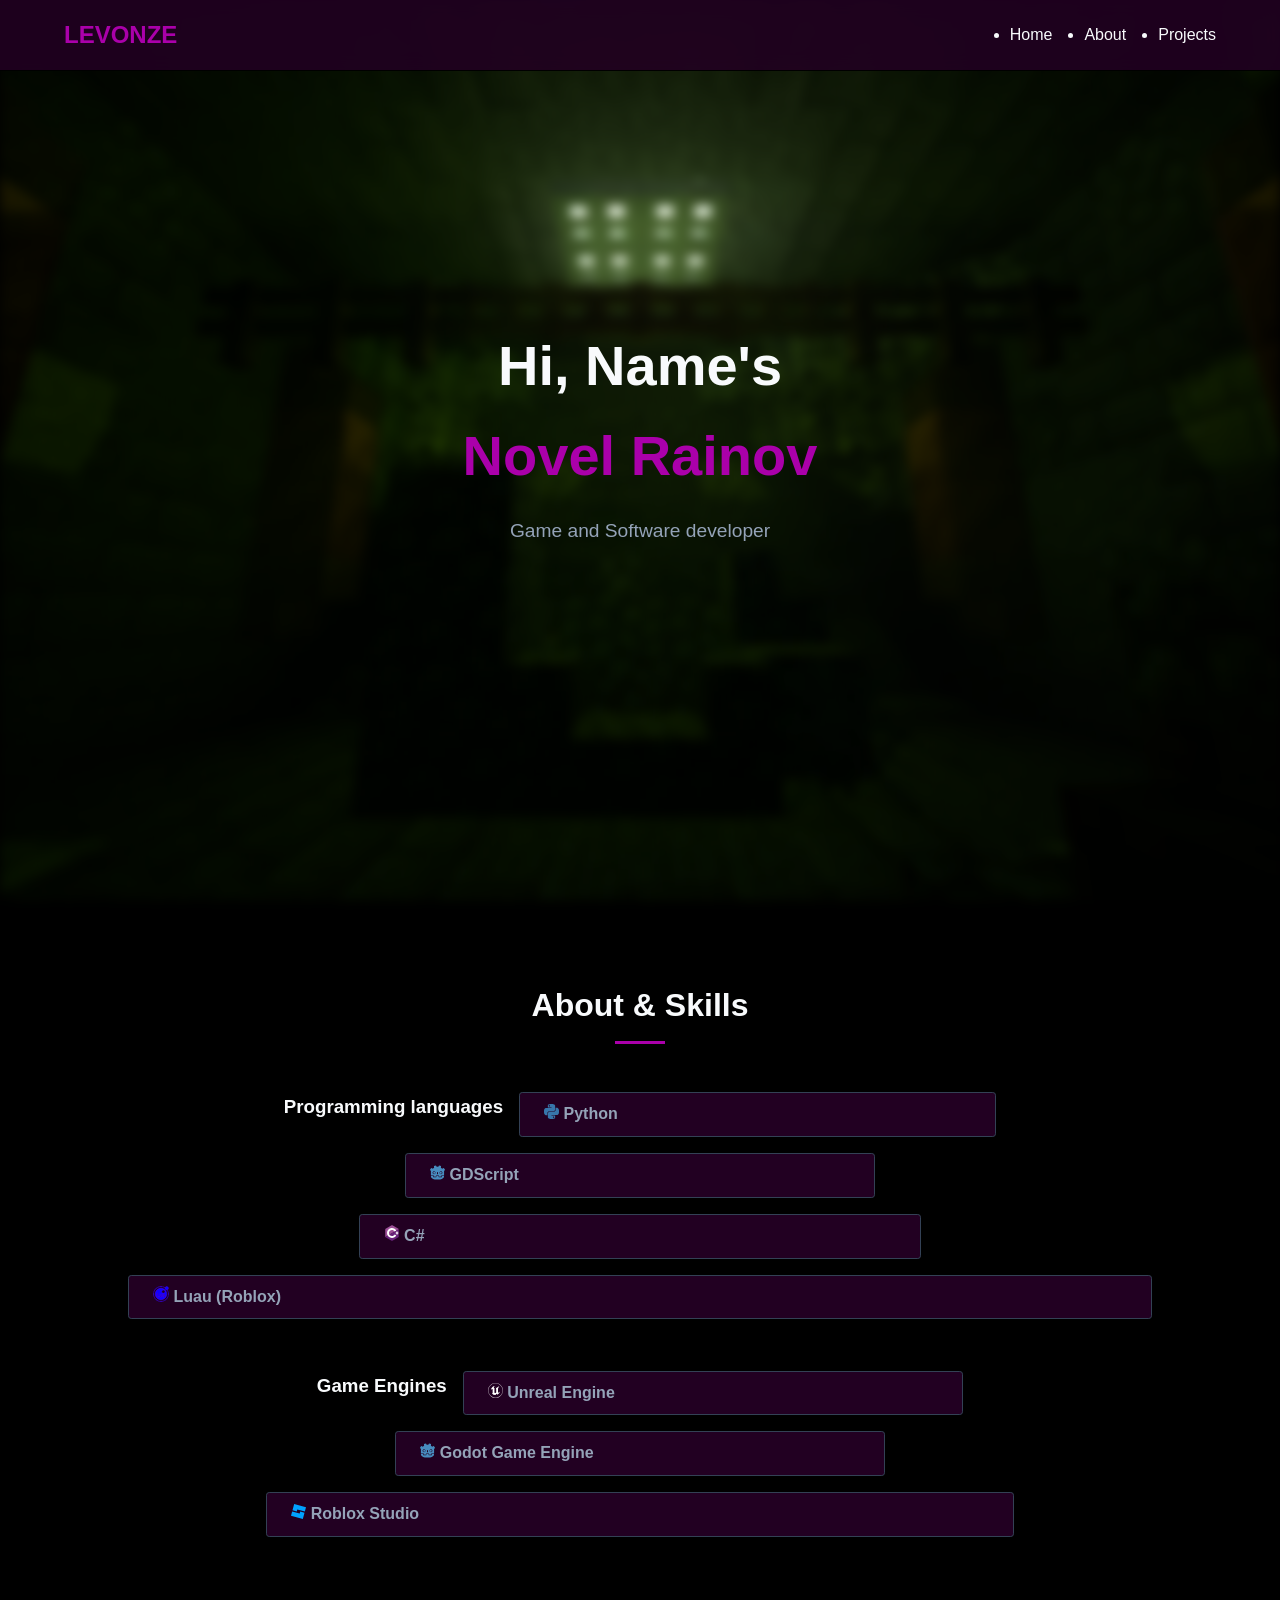
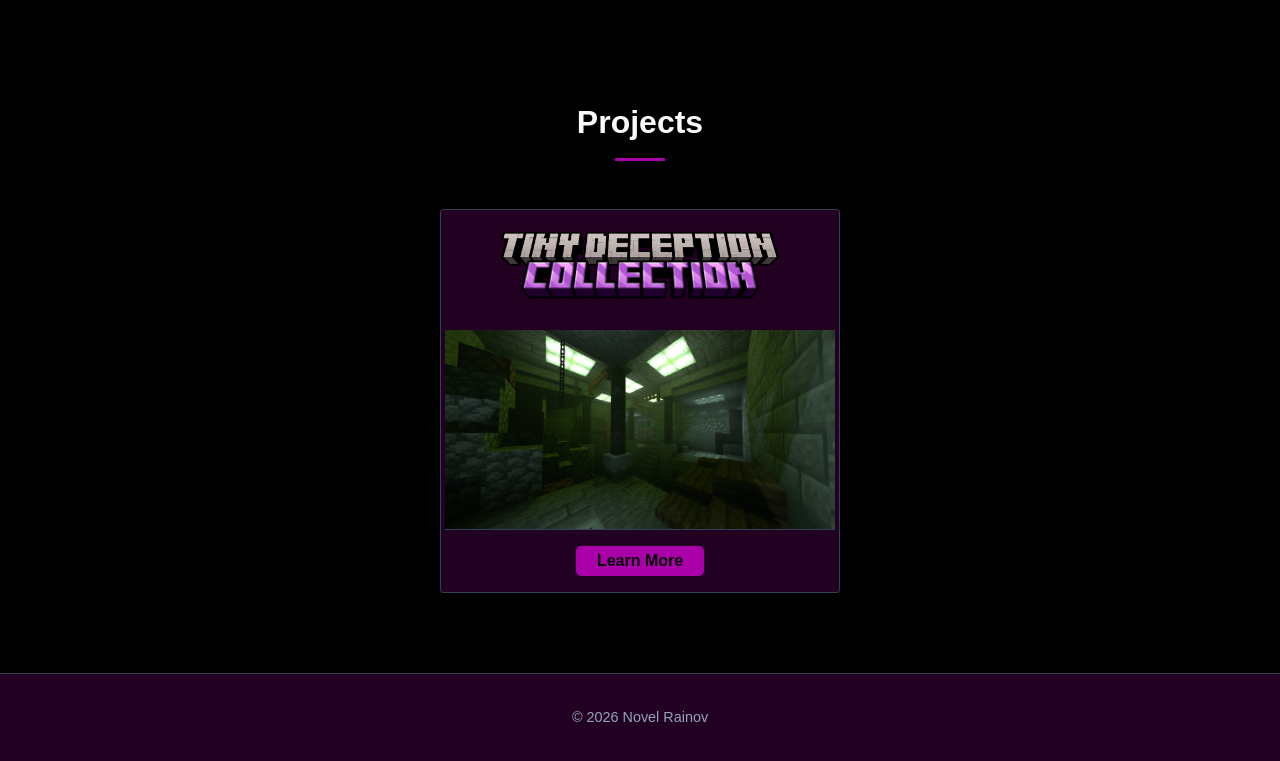
<file: index.html>
<!DOCTYPE html>
<html lang="en">
<head>
    <meta charset="UTF-8">
    <meta name="viewport" content="width=device-width, initial-scale=1.0">
    <title>Novel Rainov | Software Developer</title>
    <link href="main.css" rel="stylesheet">
</head>
<body>
    <header>
        <div class="logo">LEVONZE</div>
        <div class="menu-toggle" id="mobile-menu">☰</div>
        <nav>
            <ul id="nav-list">
                <li><a href="#home">Home</a></li>
                <li><a href="#about">About</a></li>
                <li><a href="#projects">Projects</a></li>
            </ul>
        </nav>
    </header>

    <section id="home" class="hero">
        <h1>Hi, Name's<br><span>Novel Rainov</span></h1>
        <p>Game and Software developer</p>
    </section>

    <section id="about">
        
        <h2 class="section-title">About & Skills</h2>
        <div style="text-align: center; max-width: 800px; margin: 0 auto 3rem auto; color: var(--text-secondary);">
        </div>
        
        <div class="skills-grid">
            <h3>Programming languages</h3>
            <div class="skill-tag"><h4><img src="assets/icons/python.svg" height="15"> Python</h4>
            <hr>
            <p>The first language I ever learned. I was making fun programs ont it.<br>
            Though I don't use it anymore. I like this language</p>
            </div>
            <div class="skill-tag"><h4><img src="assets/icons/godotengine.svg" height="15"> GDScript</h4>
            <hr>
            <p>Programming language made specificaly for Godot Game Engine.<br>
            Simple syntax, OOP, easy to learn.</p>
            </div>
            <div class="skill-tag"><h4><img src="assets/icons/CSharp.svg" height="16"> C#</h4>
            <hr>
            <p>Still learning this one.<br>
            I heard Unity made using C#, as well as Godot, plus Godot natively supports C#.<br>
            So I decided to give it a try</p>
            </div>
            <div class="skill-tag"><h4><img src="assets/icons/lua.svg" height="16"> Luau (Roblox)</h4>
            <hr>
            <p>Roblox main scripting language.<br>
            Though I don't use it anymore. It was fun, fun to crash out on Tables that start from 1 instead of 0, it was fun to crash out on if/else and other branching statements that requre End keyword.<br>
            Good one</p>
            </div>
        </div>
        <br><br>
        <div class="skills-grid">
            <h3>Game Engines</h3>
            <div class="skill-tag"><h4><img src="assets/icons/unrealengine.svg" height="15"> Unreal Engine</h4>
            <hr>
            <p>I learned it when I was trying to make Tiny Deception: Return.<br>
            Though I abandoned it, I know this Engine on level close to profesional</p>
            </div>
            <div class="skill-tag"><h4><img src="assets/icons/godotengine.svg" height="15"> Godot Game Engine</h4>
            <hr>
            <p>Currently using this Game Engine for my projects.<br>
            Still learning it. Tiny Deception Collection will be made on this Engine</p>
            </div>
            <div class="skill-tag"><h4><img src="assets/icons/robloxstudio.svg" height="15"> Roblox Studio</h4>
            <hr>
            <p>It was good while it was working...<br>
            I was making a lot of projects on this "Engine". They are still there, just hidden due to "Child Safety" updates.<br>
            I know it on very high level, though I forgot how to work with it properly due to abandoning it for about 3 years.</p>
            </div>
        </div>
    </section>

    <section id="projects">
        <h2 class="section-title">Projects</h2>
        <div class="projects-grid">

            <!-- TDER -->
            <div class="project-card">
                <h3 class="project-title"><img src="/assets/project/tder/logo_tde.png" style="width: 70%; transform: translateY(20%);">
                    <img src="/assets/project/tder/logo_collection.png" style="width: 60%; transform: translateY(-20%);"></h3>
                <img class="project-thumbnail" src="assets/project/tder/scr2.png" height="140">
                <p class="project-description"></p>
                <a class="prj-btn" href="/tde">Learn More</a>
            </div>

        </div>
    </section>

    <!--
    <section>
      <div style="margin-top: 3rem; font-size: 1.5rem;">
          <h2 class="section-title">Social Media</h2>
            <a href="https://github.com/levonze" style="margin: 0 10px;"><img src="assets/icons/github.svg" height="15"> GitHub</a>
            <a href="https://youtube.com/@levonze" style="margin: 0 10px;"><img src="assets/icons/youtube.svg" height="15"> YouTube</a>
            <a href="https://t.me/lerim_studios" style="margin: 0 10px;"><img src="assets/icons/telegram.svg" height="15"> Telegram</a>
        </div>
    </section>
    

    
    <section id="contact" class="contact">
        <h2 class="section-title">Contact me</h2>
        <p>Problems? Ideas? Suggestions?</p>
        <a class="btn" href="mailto:lerimstudios@gmail.com">EMail us</a>
    </section>
    -->

    <footer>
        <p>&copy; 2026 Novel Rainov</p>
    </footer>

    <script src="main.js"></script>
</body>
</html>
</file>
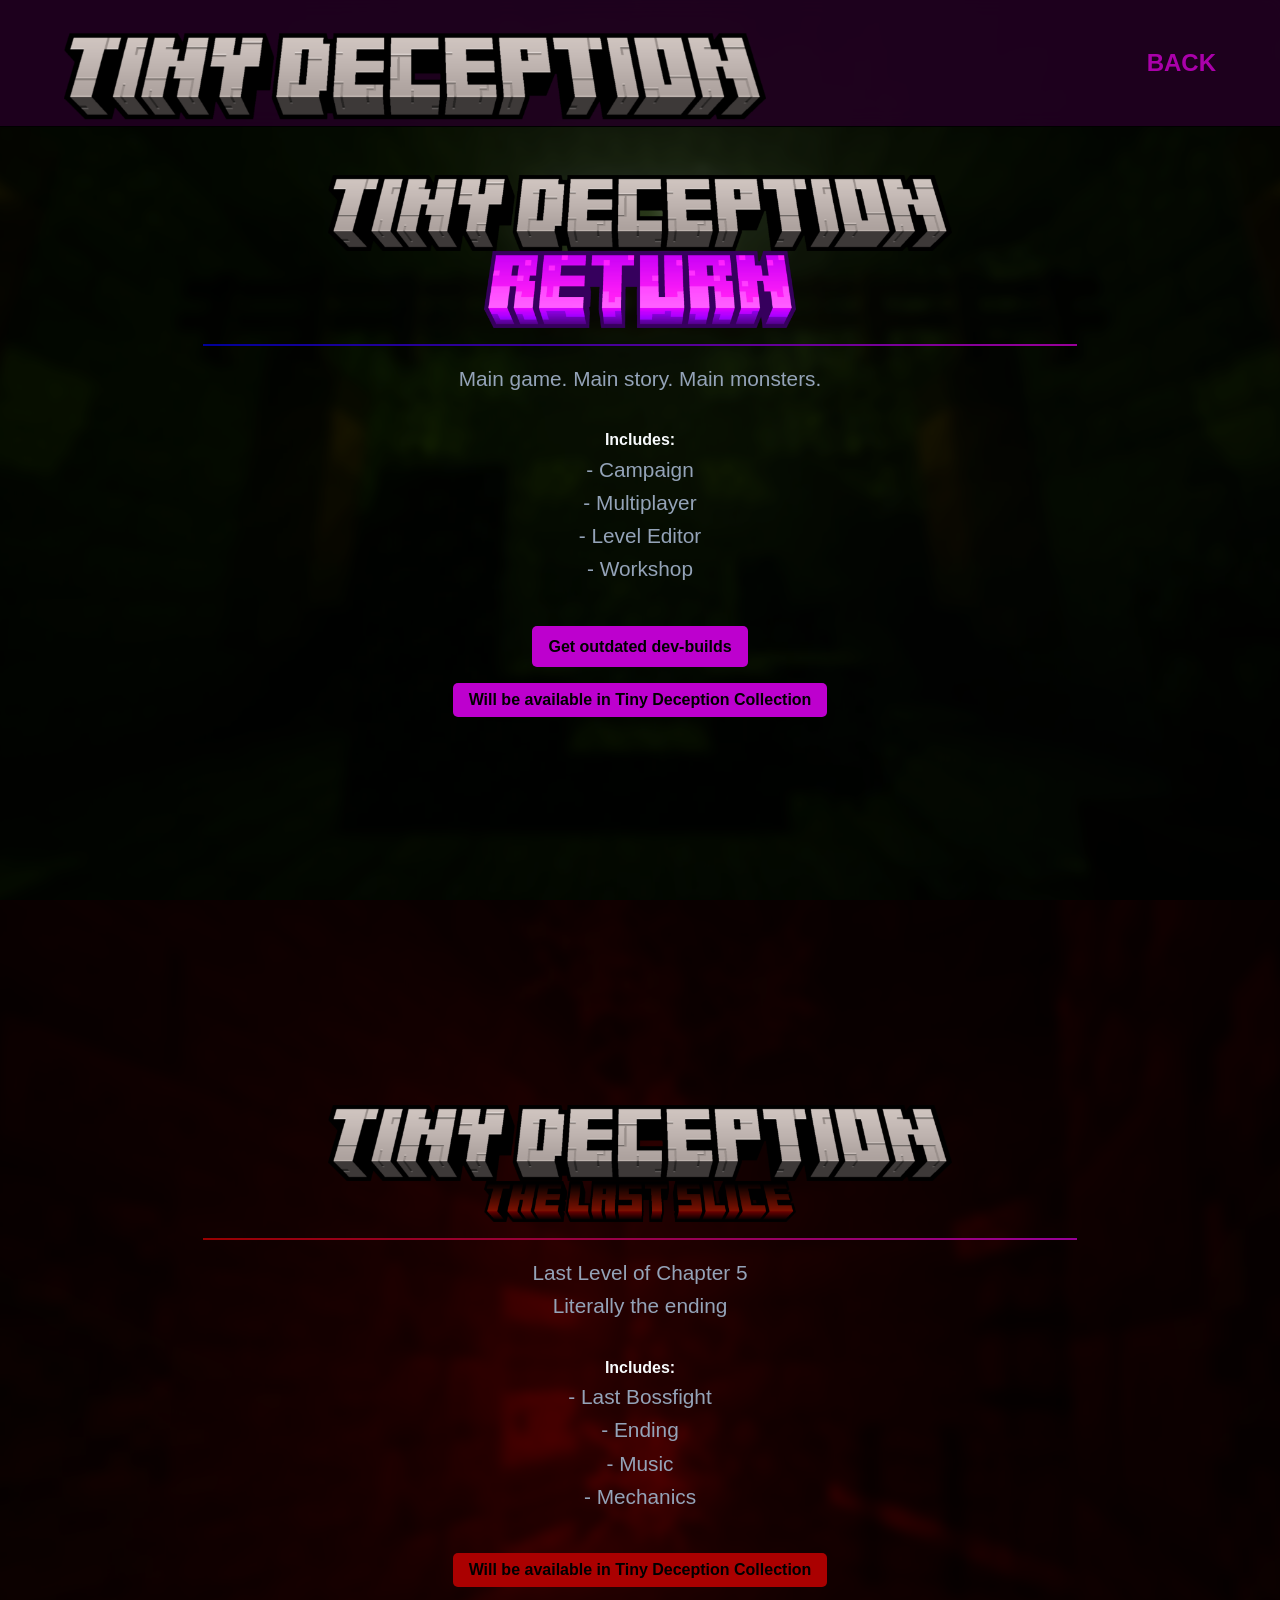
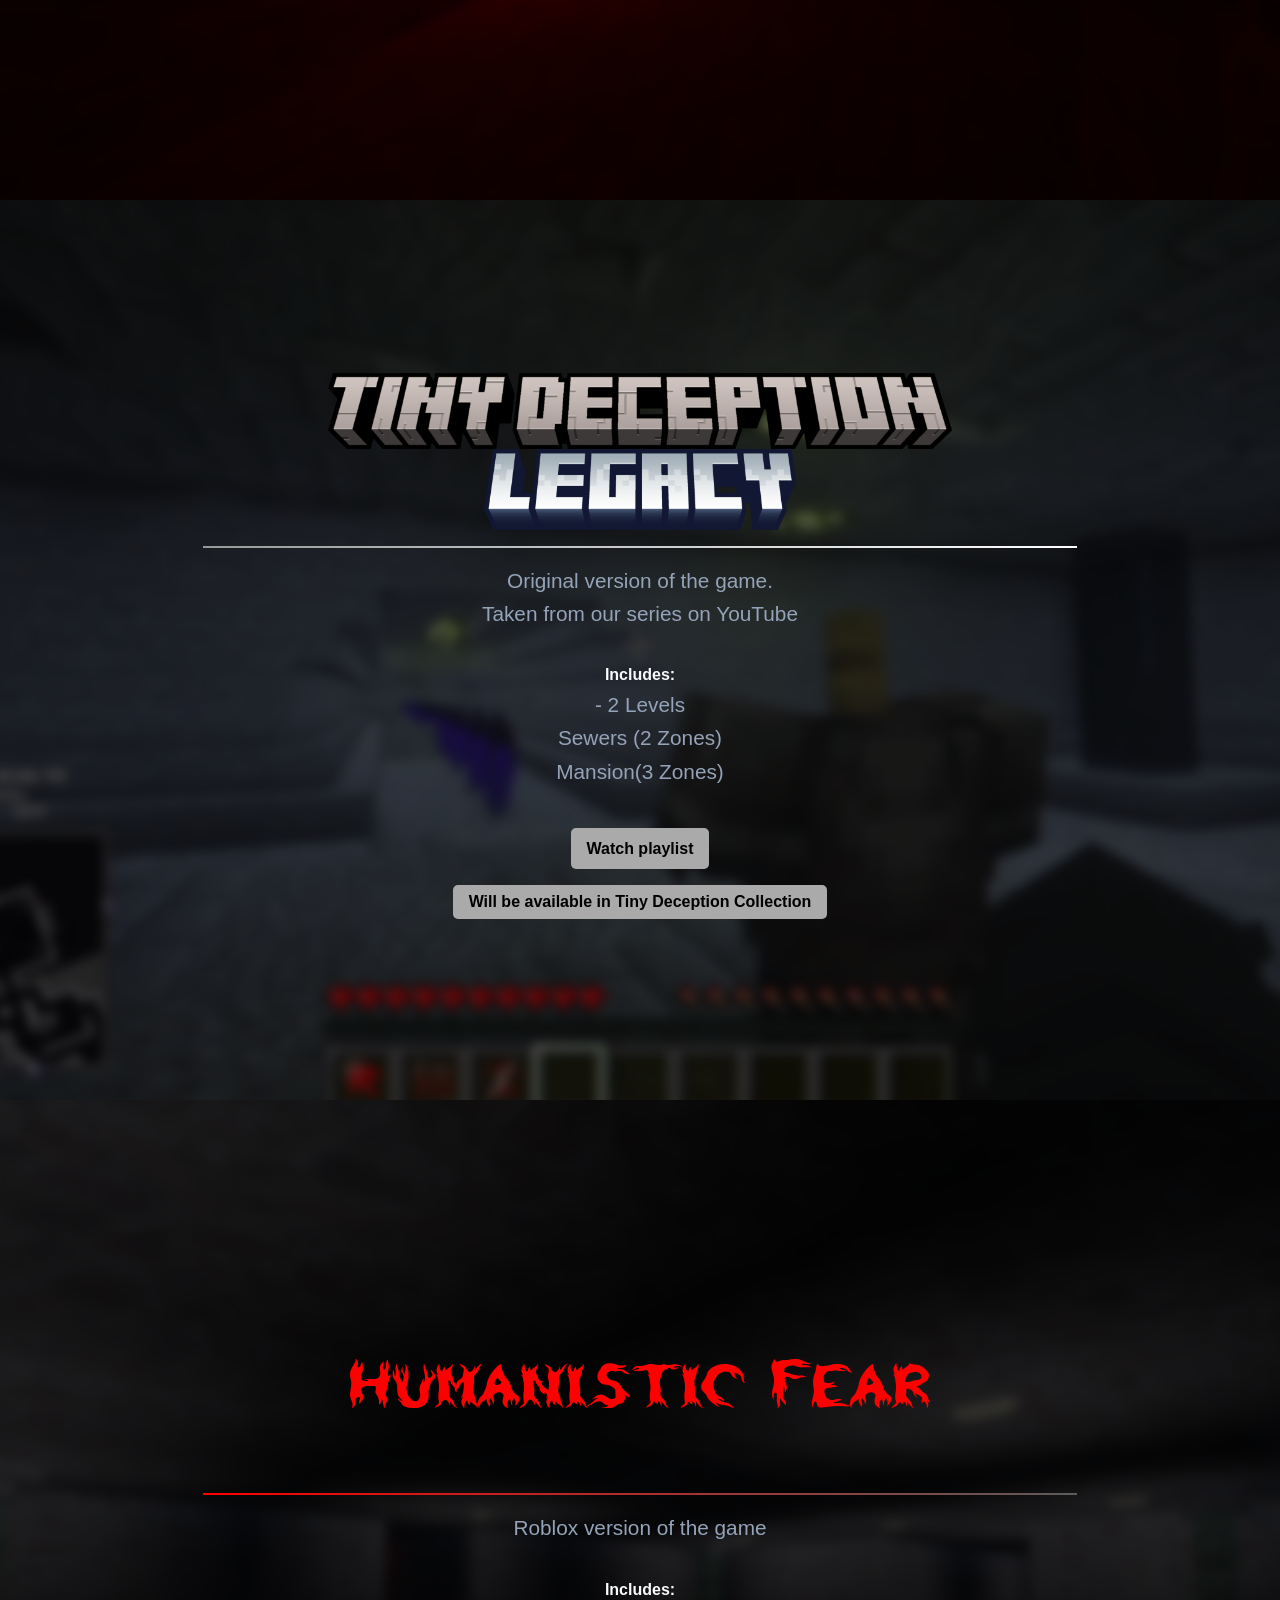
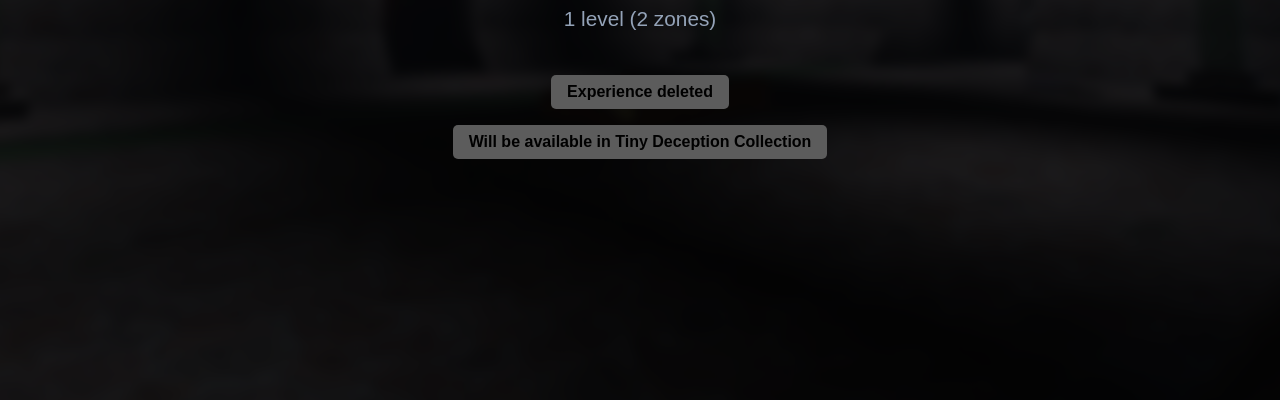
<file: tde/index.html>
<!DOCTYPE html>
<html>
    <head>
        <meta charset="UTF-8">
        <meta name="viewport" content="width=device-width, initial-scale=1.0">
        <title>Tiny Deception: Return</title>
        <link href="/main.css" rel="stylesheet">
        <link href="/tde/tde.css" rel="stylesheet">
        <link rel="icon" type="image/png" href="/assets/project/tder/favicon.png">

        <meta property="og:title" content="Tiny Deception" />
        <meta property="og:image" content="/assets/project/TDeR.png" />
    </head>
    <body>
        <div class="container">
            <header>
                <div><img src="/assets/project/tder/logo_tde.png" alt="Tiny Deception Logo" class="header-logo" style="width: 70%; transform: translateY(20%);"></div>
                <a href="/"><div class="logo">BACK</div></a>
            </header>
        </div>

        <!-- Tiny Deception: Return -->
        <section id="tder" class="tder">
            <img class="logo" src="/assets/project/tder/logo_tde.png" height="70">
            <img class="logo-edition" src="/assets/project/tder/logo_return.png" height="70">
            <hr style="width: 70%; margin: 1rem auto; border: none; height: 2px; background: linear-gradient(to right, #009, #909);">
            <p>Main game. Main story. Main monsters.</p>
            <h4>Includes:</h4>
<p>- Campaign
<br>- Multiplayer
<br>- Level Editor
<br>- Workshop</p>
            <a class="tder-btn-active" href="https://levonze.itch.io/tder">Get outdated dev-builds</a>
            <button class="tder-btn">Will be available in Tiny Deception Collection</button>
        </section>

        <!-- Tiny Deception: Last Slice -->
        <section id="tdels" class="tdels">
            <img class="logo" src="/assets/project/tder/logo_tde.png" height="70">
            <img class="logo-edition" src="/assets/project/tder/logo_tls.png" height="70">
            <hr style="width: 70%; margin: 1rem auto; border: none; height: 2px; background: linear-gradient(to right, #900, #909);">
            <p>Last Level of Chapter 5<br>Literally the ending</p>
            <h4>Includes:</h4>
<p>- Last Bossfight
<br>- Ending
<br>- Music
<br>- Mechanics</p>
            <button class="tdels-btn">Will be available in Tiny Deception Collection</button>
        </section>

        <!-- Tiny Deception: Legacy -->
        <section id="tdel" class="tdel">
            <img class="logo" src="/assets/project/tder/logo_tde.png" height="70">
            <img class="logo-edition" src="/assets/project/tder/logo_l.png" height="70">
            <hr style="width: 70%; margin: 1rem auto; border: none; height: 2px; background: linear-gradient(to right, #999, #fff);">
            <p>Original version of the game.<br>Taken from our series on YouTube</p>
            <h4>Includes:</h4>
<p>- 2 Levels
<br>Sewers (2 Zones)
<br>Mansion(3 Zones)

</p>
            <a class="tdel-btn-active" href="https://www.youtube.com/playlist?list=PLC7zxyxF-3OFcYsZbVWTAWDOg6vcE0isf">Watch playlist</a>
            <button class="tdel-btn">Will be available in Tiny Deception Collection</button>
        </section>

        <!-- Humanistic Fear -->
        <section id="hf" class="hf">
            <p class="hf-logo">Humanistic Fear</p>
            <hr style="width: 70%; margin: 1rem auto; border: none; height: 2px; background: linear-gradient(to right, #ff0000, #5c5c5c);">
            <p>Roblox version of the game</p>
            <h4>Includes:</h4>
            <p>1 level (2 zones)</p>
            <button class="hf-btn">Experience deleted</button>
            <button class="hf-btn">Will be available in Tiny Deception Collection</button>
        </section>
    </body>
</html>
</file>
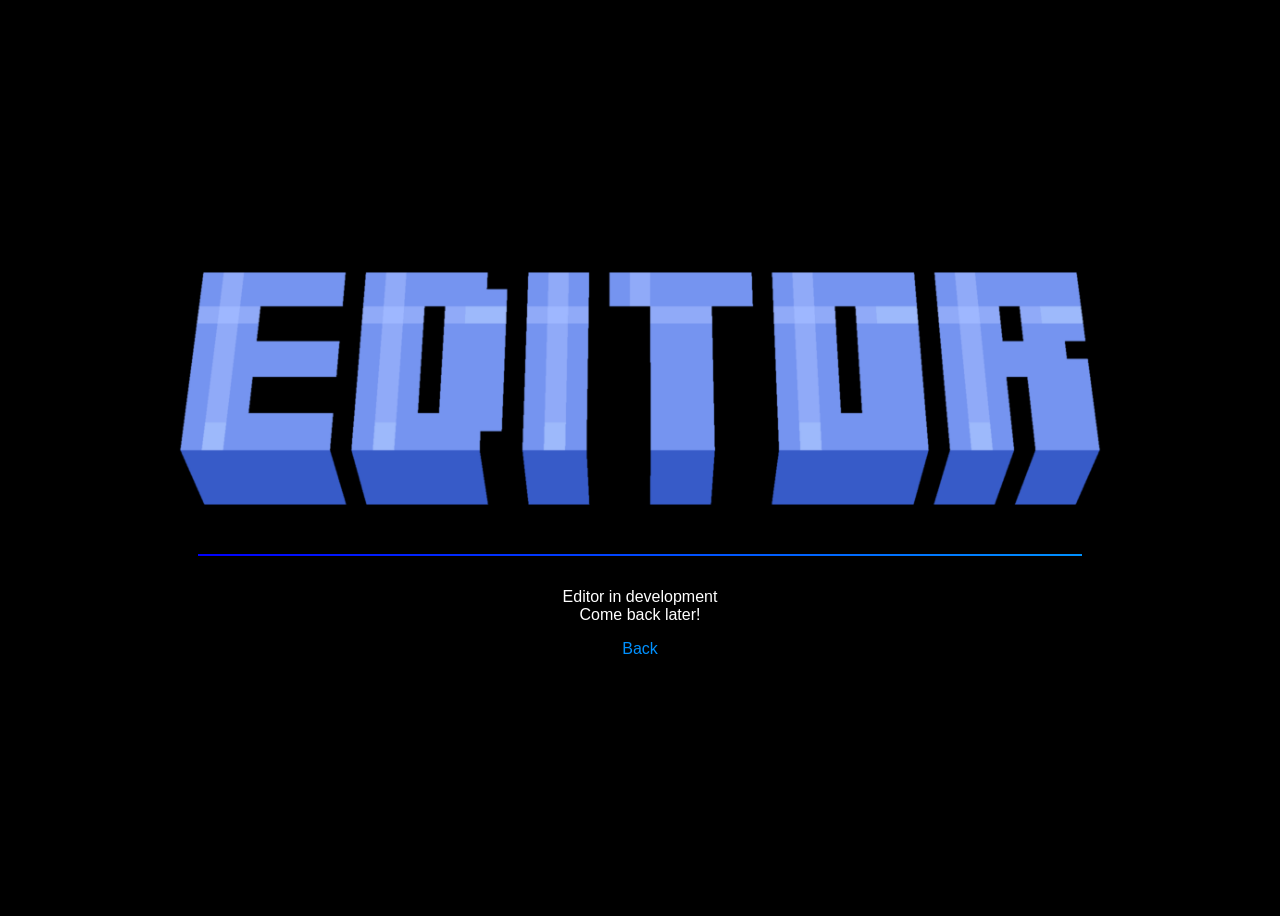
<file: tde/editor/index.html>
<!DOCTYPE html>
<html>
<head>
    <title>Tiny Deception Editor</title>
    <meta name="viewport" content="width=device-width, initial-scale=1.0">
    <link rel="icon" type="image/png" href="/assets/project/tder/editor_square.png">
    <meta charset="UTF-8" />
    <meta property="og:title" content="Tiny Deception Editor" />
    <meta property="og:image" content="/assets/project/TDeR.png" />
</head>
<body>
    <div class="center">
        <img src="/assets/project/tder/editor.png" style="max-width: 75%; height: auto; margin-bottom: 20px;">
        <hr style="width: 70%; margin: 1rem auto; border: none; height: 2px; background: linear-gradient(to right, #0000ff, #0091ff);">
        <p>Editor in development<br>Come back later!</p>
        <a href="/tde" style="color: #0091ff; text-decoration: none;">Back</a>
    </div>

    <style>
        body {
            background-color: #000;
            color: #fff;
            font-family: 'Segoe UI', Tahoma, Geneva, Verdana, sans-serif;
        }

        .center{
            display: flex;
            flex-direction: column;
            align-items: center;
            justify-content: center;
            text-align: center;
            min-height: 100vh;
        }
    </style>
</body>
</html>
</file>
<file: main.css>
:root {
    --bg-color: #000;
    --card-bg: #202;
    --text-primary: #f8fafc;
    --text-secondary: #94a3b8;
    --accent: #a0a;
    --accent-hover: #b0b;
    --font-main: 'Segoe UI', Tahoma, Geneva, Verdana, sans-serif;
    --border-radius: .2rem;
}

* {
    margin: 0;
    padding: 0;
    box-sizing: border-box;
}

body {
    font-family: var(--font-main);
    background-color: var(--bg-color);
    color: var(--text-primary);
    line-height: 1.6;
}

a {
    text-decoration: none;
    color: inherit;
    transition: 0.3s;
}

header {
    position: fixed;
    top: 0;
    width: 100%;
    background-color: #202d;
    padding: 1rem 5%;
    display: flex;
    justify-content: space-between;
    align-items: center;
    z-index: 1000;
    backdrop-filter: blur(10px);
    border-bottom: 1px solid #000;
}

.logo {
    font-size: 1.5rem;
    font-weight: bold;
    color: var(--accent);
}

nav ul {
    display: flex;
    gap: 2rem;
}

nav a:hover {
    color: var(--accent);
}

.menu-toggle {
    display: none;
    font-size: 1.5rem;
    cursor: pointer;
    order: 1;
    margin-right: 1rem;
}

.hero {
    height: 100vh;
    display: flex;
    flex-direction: column;
    justify-content: center;
    align-items: center;
    text-align: center;
    padding: 0 1rem;

    &::before{
        content: "";
        position: absolute;
        inset: 0px;
        background: url('assets/project/tder/scr3.png') no-repeat center center/cover;
        filter: blur(6px) brightness(1); 
        z-index: -1;
    }
}

.hero h1 {
    font-size: 3.5rem;
    margin-bottom: 1rem;
}

.hero span {
    color: var(--accent);
}

.hero p {
    font-size: 1.2rem;
    color: var(--text-secondary);
    max-width: 600px;
    margin-bottom: 2rem;
}

.hero .roles {
    font-size: 1.1rem;
    color: var(--text-primary);
    margin-bottom: 1.5rem;
}

.hero .roles span {
    display: inline-block;
    margin: 0.5rem;
    padding: 0.3rem 0.8rem;
    background-color: var(--card-bg);
    border-radius: 5px;
    border: 1px solid #334155;
}

.btn {
    display: inline-block;
    padding: 0.8rem 2rem;
    background-color: var(--accent);
    color: var(--bg-color);
    font-weight: bold;
    border-radius: 5px;
    border: 2px solid var(--accent);

    &:hover {
    background-color: black;
    color: white;
    }
}

.btn-outline {
    background-color: transparent;
    color: var(--accent);
    margin-left: 1rem;
}

.btn-outline:hover {
    background-color: var(--accent);
    color: var(--bg-color);
}

section {
    padding: 5rem 10%;
}

.section-title {
    font-size: 2rem;
    margin-bottom: 3rem;
    text-align: center;
    position: relative;
}

.section-title::after {
    content: '';
    display: block;
    width: 50px;
    height: 3px;
    background-color: var(--accent);
    margin: 10px auto 0;
}

.bio {
    color: var(--text-primary);
    text-align: center;
    max-width: 800px;
    margin: 0 auto 3rem auto;
}


.skills-grid {
    display: flex;
    flex-wrap: wrap;
    justify-content: center;
    gap: 1rem;
}

.skill-tag {
    background-color: var(--card-bg);
    padding: 0.5rem 1.5rem;
    border-radius: var(--border-radius);
    border: 1px solid #334155;
    color: var(--text-secondary);

    overflow: hidden;
    max-height: 2.8rem; 
    cursor: pointer;

    
    transition: max-height 0.4s cubic-bezier(0.4, 0, 0.2, 1),
                border-color 0.3s ease,
                color 0.3s ease,
                border-radius 0.3s ease;

    
    h4, hr, p {
        margin: 0;
    }

    hr {
        border: 0;
        border-top: 1px solid currentColor;
        margin: 0.5rem 0 !important;
        opacity: 0.5;
    }

    p {
        font-size: 0.9rem;
        line-height: 1.4;
    }

    hr, p {
        opacity: 0;
        transform: translateY(-10px);
        transition: opacity 0.2s ease, transform 0.2s ease;
    }

    &:hover {
        border-color: var(--accent);
        color: var(--secondary);
        
        max-height: 20rem; 
        
        border-radius: var(--border-radius); 

        hr, p {
            opacity: 1;
            transform: translateY(0);
            transition: opacity 0.3s ease 0.15s, transform 0.3s ease 0.15s;
        }
    }
}


.projects-grid {
    display: grid;
    grid-template-columns: repeat(auto-fit, minmax(320px, 1fr));
    gap: 2rem;
    justify-content: center;
    justify-items: center;
    max-width: 1200px;
    margin: 0 auto;
}

.project-card {
    background-color: var(--card-bg);
    padding: 0;
    border-radius: var(--border-radius);
    transition: transform 0.3s;
    border: 1px solid #334155;
    width: 100%;
    max-width: 400px;
    overflow: hidden;

    .prj-btn{
        background-color: var(--accent);

        &:hover{
            background-color: black;
            color: white;
        }
    }
}

.project-thumbnail {
    width: 98%;
    height: 200px;
    object-fit: cover;
    display: block;
    border-bottom: 1px solid #334155;
    aspect-ratio: 16/9;
    margin: 0 auto;
}

.project-title {
  text-align: center;
  margin: auto;
  display: block;
  width: fit-content;
  padding-top: 15px;
  padding-bottom: 15px;
  color: var(--text-primary);
}

.project-card .content {
    padding: 2rem;
}

.project-card h4{
  margin-left: 10px;
}

.project-card .project-description{
    color: var(--text-secondary);
    margin-left: 10px;
    margin-right: 5px;
}

.project-links {
    display: flex;
    flex-wrap: wrap;
    gap: 0.5rem;
    padding: 2%;
}

.project-links a {
    font-size: 0.9rem;
    color: var(--accent);
    font-weight: bold;
    display: inline-block;
    padding: 0.3rem 0.8rem;
    background-color: rgba(56, 189, 248, 0.1);
    border-radius: 5px;
}

.project-links a:hover {
    background-color: var(--accent);
    color: var(--bg-color);
}

.prj-btn {
    margin: 1rem auto;
    background-color: var(--accent);
    color: var(--bg-color);
    font-weight: bold;
    border-radius: 5px;
    border: 2px solid var(--accent);
    display: block; 
    width: 8rem;
    text-align: center;
}


.contact {
    text-align: center;
}

.contact p {
    margin-bottom: 2rem;
    color: var(--text-secondary);
}

.social-links {
    margin-top: 2rem;
    display: flex;
    justify-content: center;
    gap: 1.5rem;
    flex-wrap: wrap;
}

.social-links a {
    color: var(--text-secondary);
    font-size: 1.1rem;
    padding: 0.5rem 1rem;
    border: 1px solid #334155;
    border-radius: 5px;
}

.social-links a:hover {
    color: var(--accent);
    border-color: var(--accent);
}


footer {
    text-align: center;
    padding: 2rem;
    background-color: var(--card-bg);
    color: var(--text-secondary);
    font-size: 0.9rem;
    border-top: 1px solid #334155;
}


@media (max-width: 900px) {
    .hero h1 {
        font-size: 2.5rem;
    }

    .menu-toggle {
        display: block;
    }

    nav ul {
        display: none;
        flex-direction: column;
        position: absolute;
        top: 70px;
        right: 0;
        width: 100%;
        background-color: var(--card-bg);
        text-align: center;
        padding: 2rem 0;
        border-bottom: 1px solid #334155;
    }

    nav ul.active {
        display: flex;
    }

    .btn-outline {
        margin-left: 0;
        margin-top: 1rem;
        display: block;
    }

    section {
        padding: 3rem 5%;
    }

    .projects-grid {
        grid-template-columns: 1fr;
        padding: 0 1rem;
    }

    .project-card {
        max-width: 80%;
    }

    .project-thumbnail {
        height: 180px;
    }

    p{
        font-size: 1.1rem;
    }
}
</file>
<file: tde/tde.css>
@font-face {
    font-family: 'SoulEater'; 
    src: url('/assets/fonts/SoulEater.ttf') format('truetype');
    font-weight: 400;
    font-style: normal;
    font-display: swap;
}

.tder, .tdels, .tdel, .hf {
    height: 100vh;
    display: flex;
    flex-direction: column;
    justify-content: center;
    align-items: center;
    text-align: center;
    padding: 0 1rem;

    position: relative;
    overflow: hidden; 

    & p {
        font-size: 1.3rem;
        color: var(--text-secondary);
        max-width: 600px;
        margin-bottom: 2rem;
    }
}

.tder::before {
    content: "";
    position: absolute;
    inset: -20px;
    
    background: url('/assets/project/tder/scr3.png') no-repeat center center/cover;
    
    filter: blur(6px) brightness(0.6); 
    
    z-index: -1;
}

.tdels::before {
    content: "";
    position: absolute;
    inset: -20px;
    
    background: url('/assets/project/tder/scr4.png') no-repeat center center/cover;
    
    filter: blur(6px) brightness(0.4); 
    
    z-index: -1;
}

.tdel::before {
    content: "";
    position: absolute;
    inset: -20px;
    
    background: url('/assets/project/tder/legacy_ss.png') no-repeat center center/cover;
    
    
    filter: blur(6px) brightness(0.4); 
    
    z-index: -1;
}

.hf::before {
    content: "";
    position: absolute;
    inset: -20px;
    
    background: url('/assets/project/tder/hf_sewers.png') no-repeat center center/cover;
    
    
    filter: blur(6px) brightness(0.2); 
    
    z-index: -1;
}

[class$="-btn"]{
    margin: .5rem 0rem;
    color: black;
    font-weight: bold;
    border: none;
    padding: 0.5rem 1rem;
    font-size: 1rem;
    cursor: pointer;
    border-radius: 5px;
    transition: background-color 0.3s ease, transform 0.2s ease;

    &:hover {
        transform: scale(0.95);
        opacity: 0.8;
        background-color: #a00;
    }
}

[class$="-btn-active"]{
    margin: .5rem 0rem;
    color: black;
    font-weight: bold;
    border: none;
    padding: 0.5rem 1rem;
    font-size: 1rem;
    cursor: pointer;
    border-radius: 5px;
    transition: background-color 0.3s ease, transform 0.2s ease;

    &:hover {
        transform: scale(1.05);
        background-color: #0a0;
    }
}

.tder-btn, .tder-btn-active {
    background-color: #bd00ce;
}

.tdels-btn, .tdels-btn-active {
    background-color: #a00;
}

.tdel-btn, .tdel-btn-active {
    background-color: #aaa;
}

.hf-btn, .hf-btn-active {
    background-color: #5c5c5c;
}

.hf-logo {
    font-family: 'SoulEater', sans-serif;
    font-size: 4.4rem !important;
    color: #f00 !important;
}

.logo {
    width: 50%;
    height: auto;
    display: block;
    max-width: 50%;
}

.logo-edition {
    width: 50%;
    height: auto;
    display: block;
    max-width: 25%;
}

.logo-edition-small{
    max-width: 15%;
}

@media (max-width: 768px) {
    .tder, .tdels, .tdel, .hf {
        padding: 0 0.5rem;

        & p {
        font-size: 1rem;
        color: var(--text-secondary);
        max-width: 600px;
        margin-bottom: 2rem;
        }
    }

    .logo {
        width: 100%;
        height: auto;
        max-width: 75%;
    }

    .logo-edition{
        width: 50%;
        height: auto;
        max-width: 50%;
    }

    .hf-logo {
        font-size: 3rem !important;
    }

    .logo-edition-small{
        width: 100%;
        height: auto;
        max-width: 50%;
    }
}
</file>
